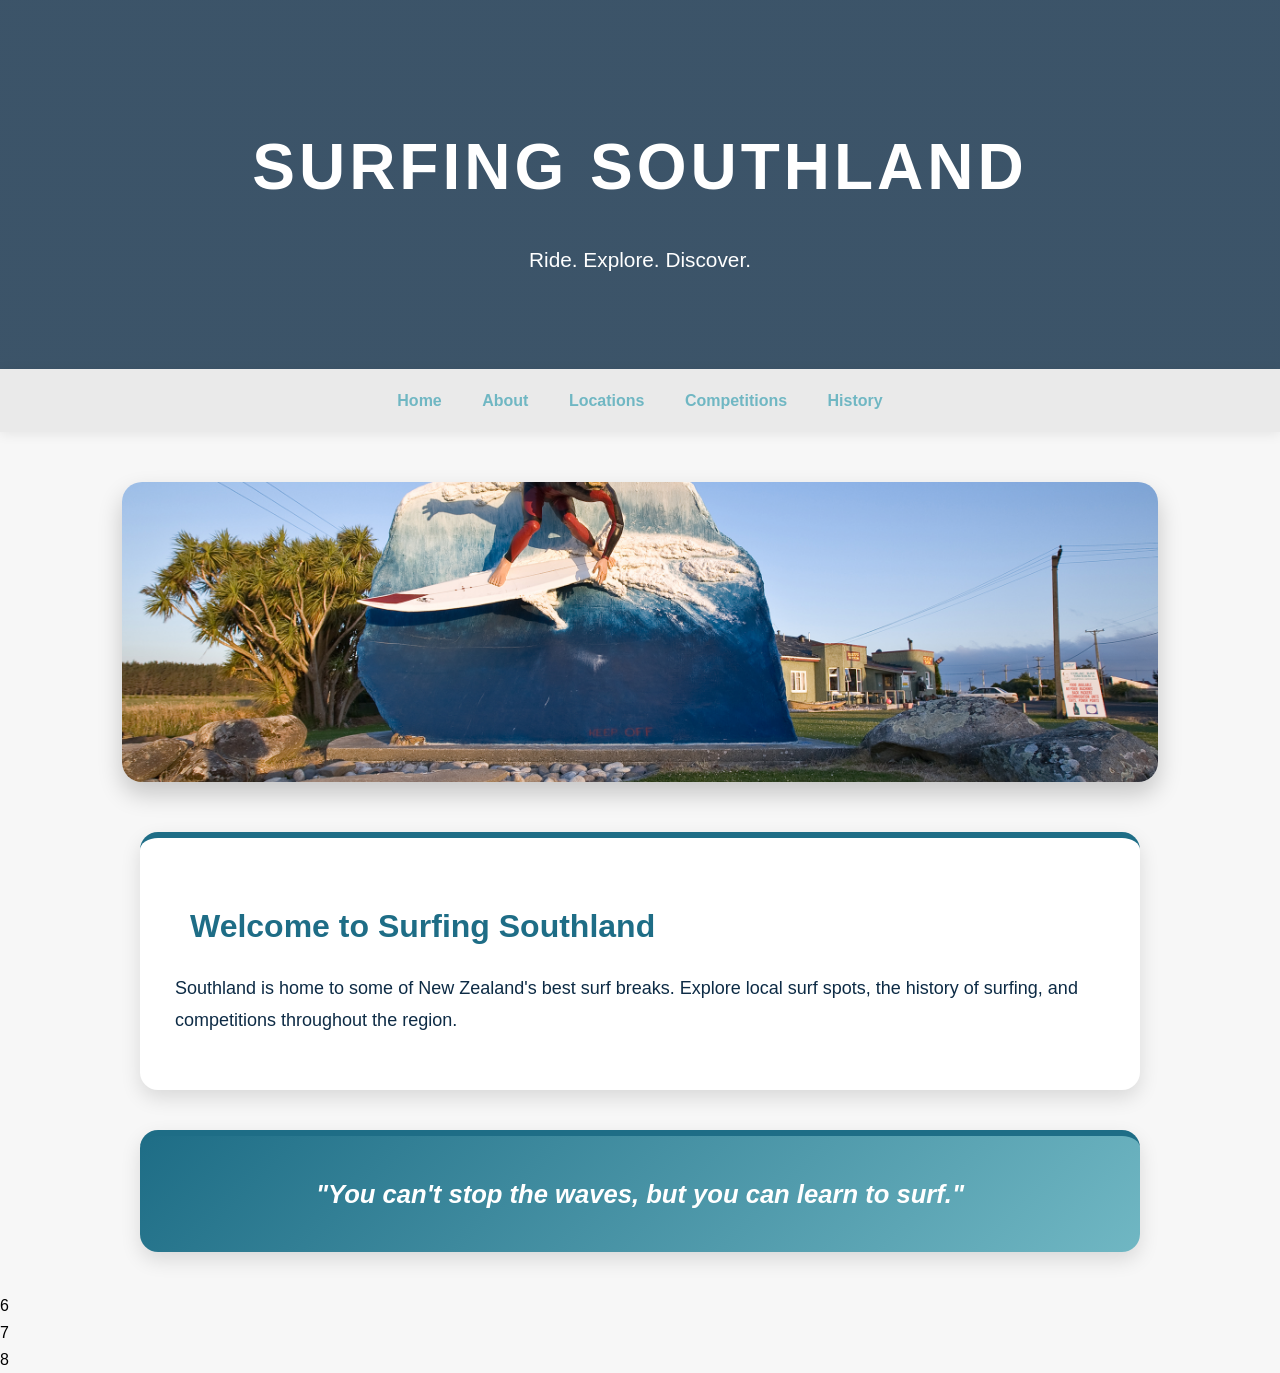
<file: index.html>
<!DOCTYPE html>
<html lang="en">
<head>
    <meta charset="UTF-8">
    <meta name="viewport" content="width=device-width, initial-scale=1.0">
    <title>Document</title>
    <link rel="stylesheet" href="style.css">
</head>
<body>
    <!--cssgridgenerator-->
    <div class="parent">
    <div class="div1">
    <header>
    <h1>SURFING SOUTHLAND</h1>
    <p>Ride. Explore. Discover.</p>
    </header>
     </div>

    <div class="div2">
        <nav>
    <a href="index.html">Home</a>
    <a href="about.html">About</a>
    <a href="locations.html">Locations</a>
    <a href="competitions.html">Competitions</a>
    <a href="history.html">History</a>
</nav>
    <div class="div3">
    <div class="hero-container">
        <img class="hero" src="ColacBayStatue.jpg" alt="Southland Surfing">
        <div class="hero-text">
    
        </div>
    </div>
</div>

   <div class="div4">

    <div class="about-box">
        <h2>Welcome to Surfing Southland</h2>
        <p>
            Southland is home to some of New Zealand's best surf breaks. Explore
            local surf spots, the history of surfing, and competitions throughout
            the region.
        </p>
    </div>

</div>

<div class="div5">

    <div class="about-box quote-box">
        <p>"You can't stop the waves, but you can learn to surf."</p>
    </div>


    <!--Empty Boxes-->
</div>
    <div class="div6">6</div>
    <div class="div7">7</div>
    <div class="div8">8</div>
</div>
</body>
</html>
</file>
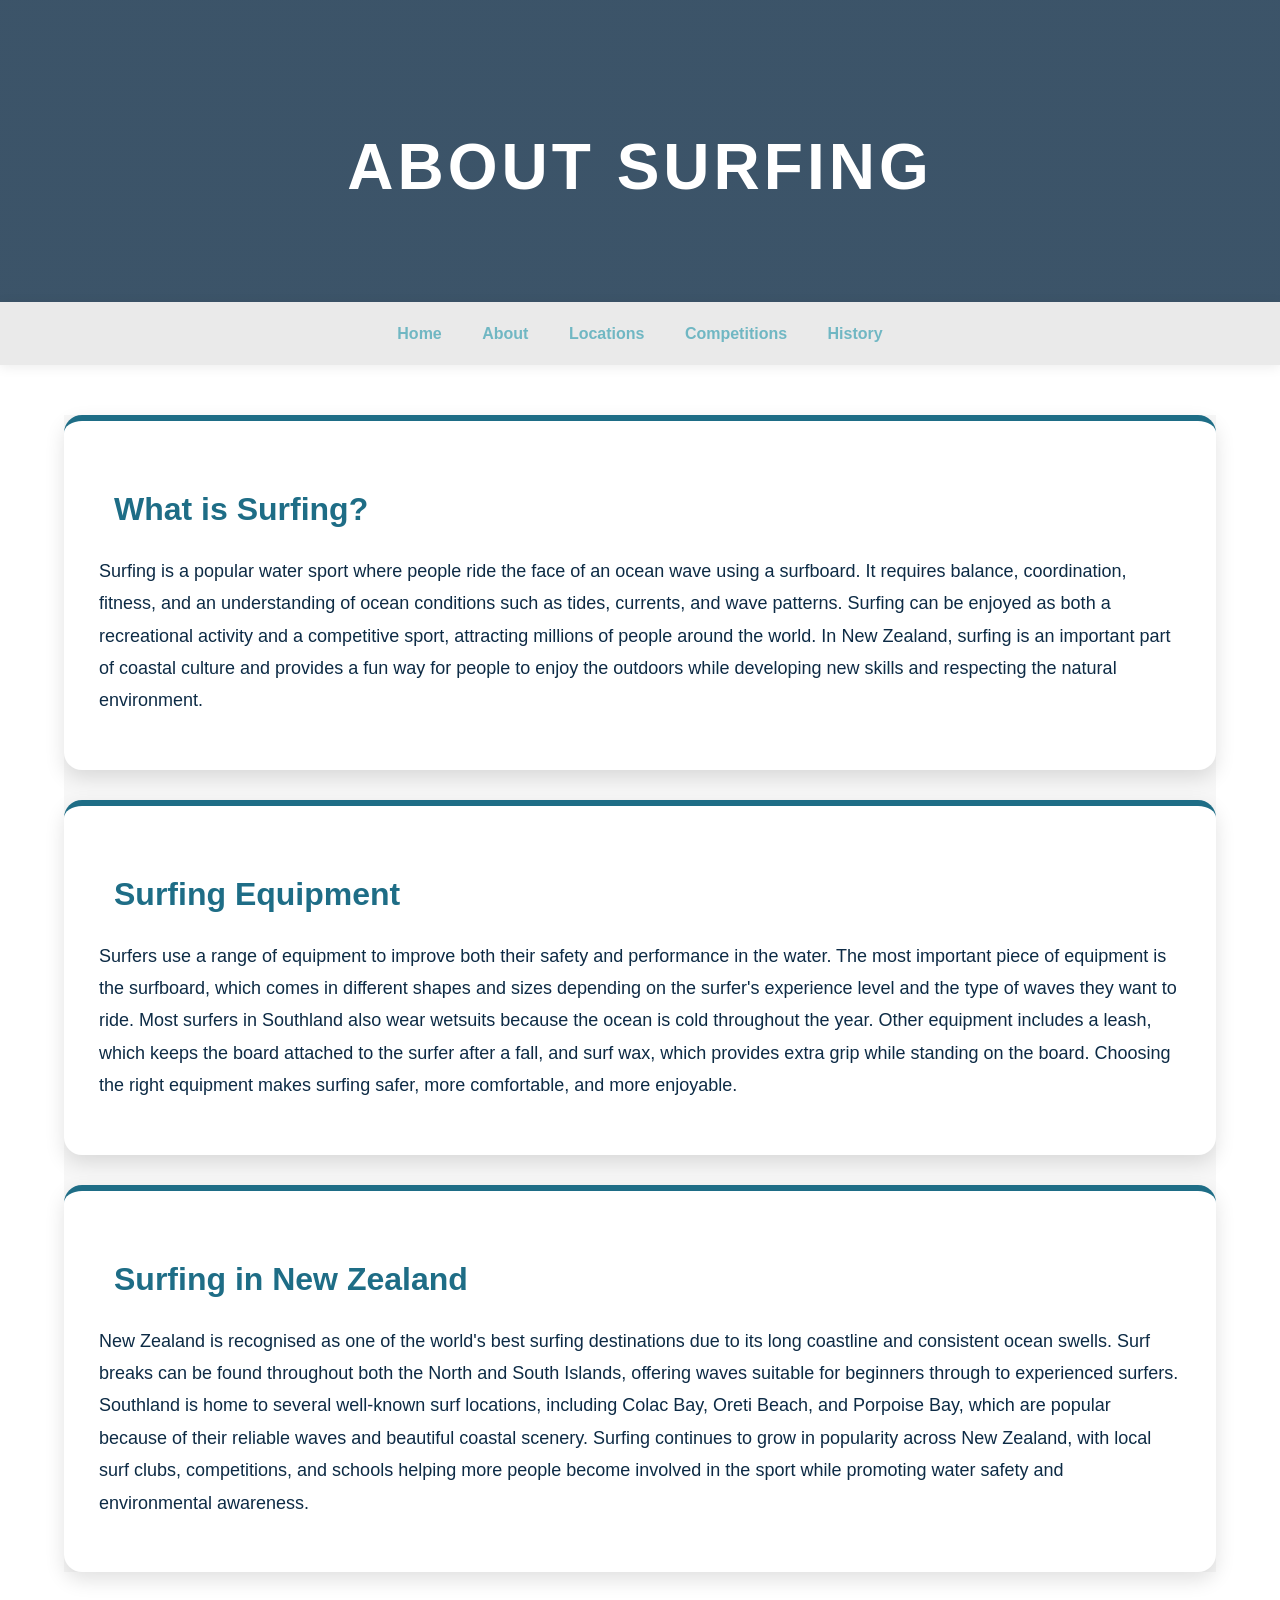
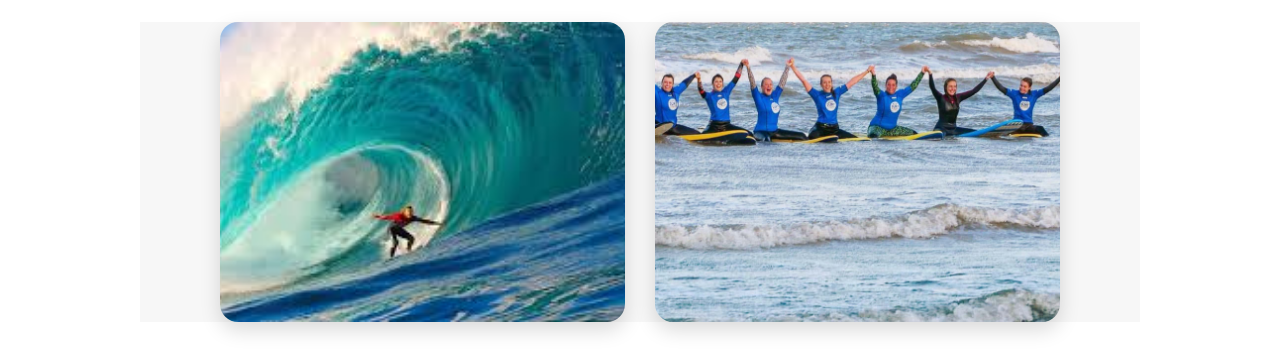
<file: about.html>
<!DOCTYPE html>
<html lang="en">
<head>
    <meta charset="UTF-8">
    <meta name="viewport" content="width=device-width, initial-scale=1.0">
    <title>Document</title>
    <link rel="stylesheet" href="style.css">
</head>
<body>
    <!--cssgridgenerator-->
    <div class="parent">
    <div class="div1">
        <header>
    <h1>ABOUT SURFING</h1>
</header>
    </div>
    <div class="div2">
        <nav>
    <a href="index.html">Home</a>
    <a href="about.html">About</a>
    <a href="locations.html">Locations</a>
    <a href="competitions.html">Competitions</a>
    <a href="history.html">History</a>
</nav>
    </div>

<div class="div3">

    <div class="about-box">
        <h2>What is Surfing?</h2>
        <p>
            Surfing is a popular water sport where people ride the face of an ocean wave using a surfboard. It requires balance, coordination, fitness, and an understanding of ocean conditions such as tides, currents, and wave patterns. Surfing can be enjoyed as both a recreational activity and a competitive sport, attracting millions of people around the world. In New Zealand, surfing is an important part of coastal culture and provides a fun way for people to enjoy the outdoors while developing new skills and respecting the natural environment.
        </p>
    </div>

    <div class="about-box">
        <h2>Surfing Equipment</h2>
        <p>
            Surfers use a range of equipment to improve both their safety and performance in the water. The most important piece of equipment is the surfboard, which comes in different shapes and sizes depending on the surfer's experience level and the type of waves they want to ride. Most surfers in Southland also wear wetsuits because the ocean is cold throughout the year. Other equipment includes a leash, which keeps the board attached to the surfer after a fall, and surf wax, which provides extra grip while standing on the board. Choosing the right equipment makes surfing safer, more comfortable, and more enjoyable.
        </p>
    </div>

    <div class="about-box">
        <h2>Surfing in New Zealand</h2>
        <p>
            New Zealand is recognised as one of the world's best surfing destinations due to its long coastline and consistent ocean swells. Surf breaks can be found throughout both the North and South Islands, offering waves suitable for beginners through to experienced surfers. Southland is home to several well-known surf locations, including Colac Bay, Oreti Beach, and Porpoise Bay, which are popular because of their reliable waves and beautiful coastal scenery. Surfing continues to grow in popularity across New Zealand, with local surf clubs, competitions, and schools helping more people become involved in the sport while promoting water safety and environmental awareness.
        </p>
    </div>

</div>

    <div class="div4">
        <div class="about-images">

    <img src="Surfing.jpg" alt="Surfer riding a wave">

    <img src="SurfSchool.jpg" alt="Surfboard on the beach">

</div>
</div>
   
</div>
</body>
</html>
</file>
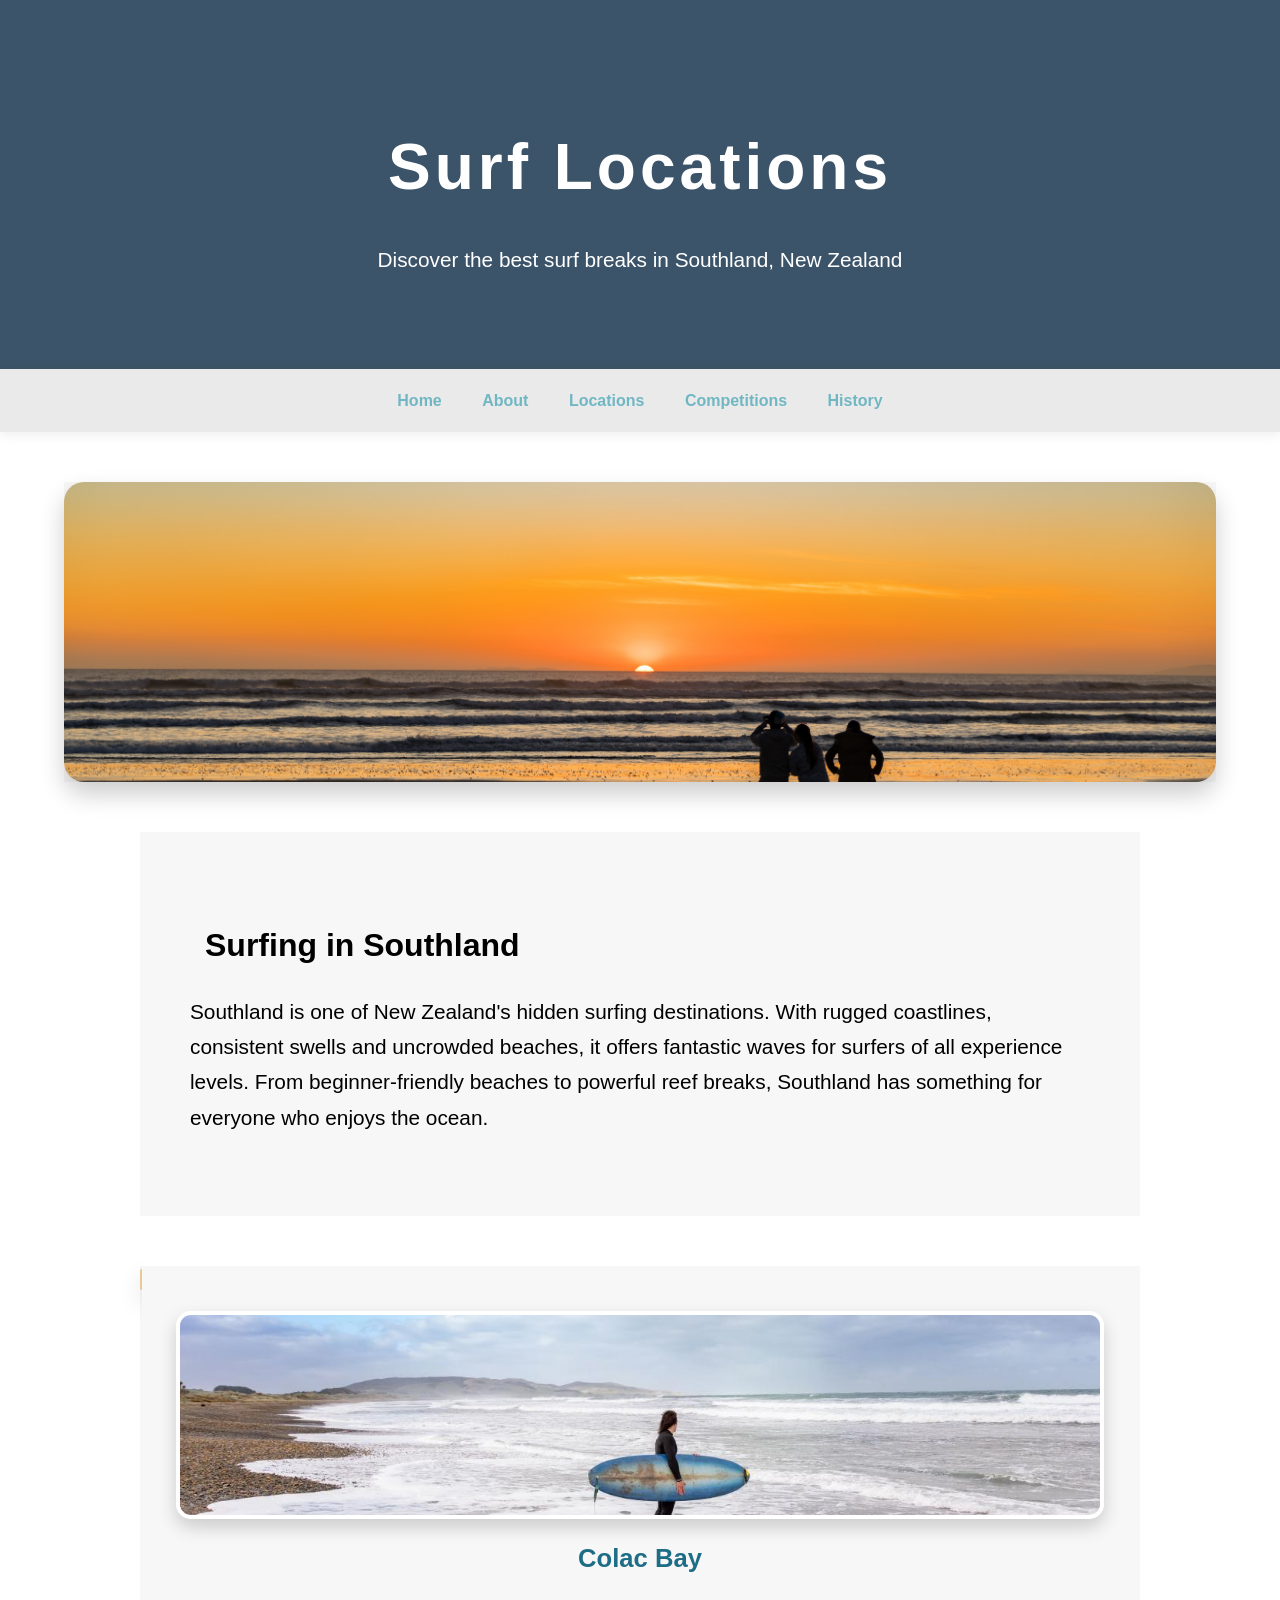
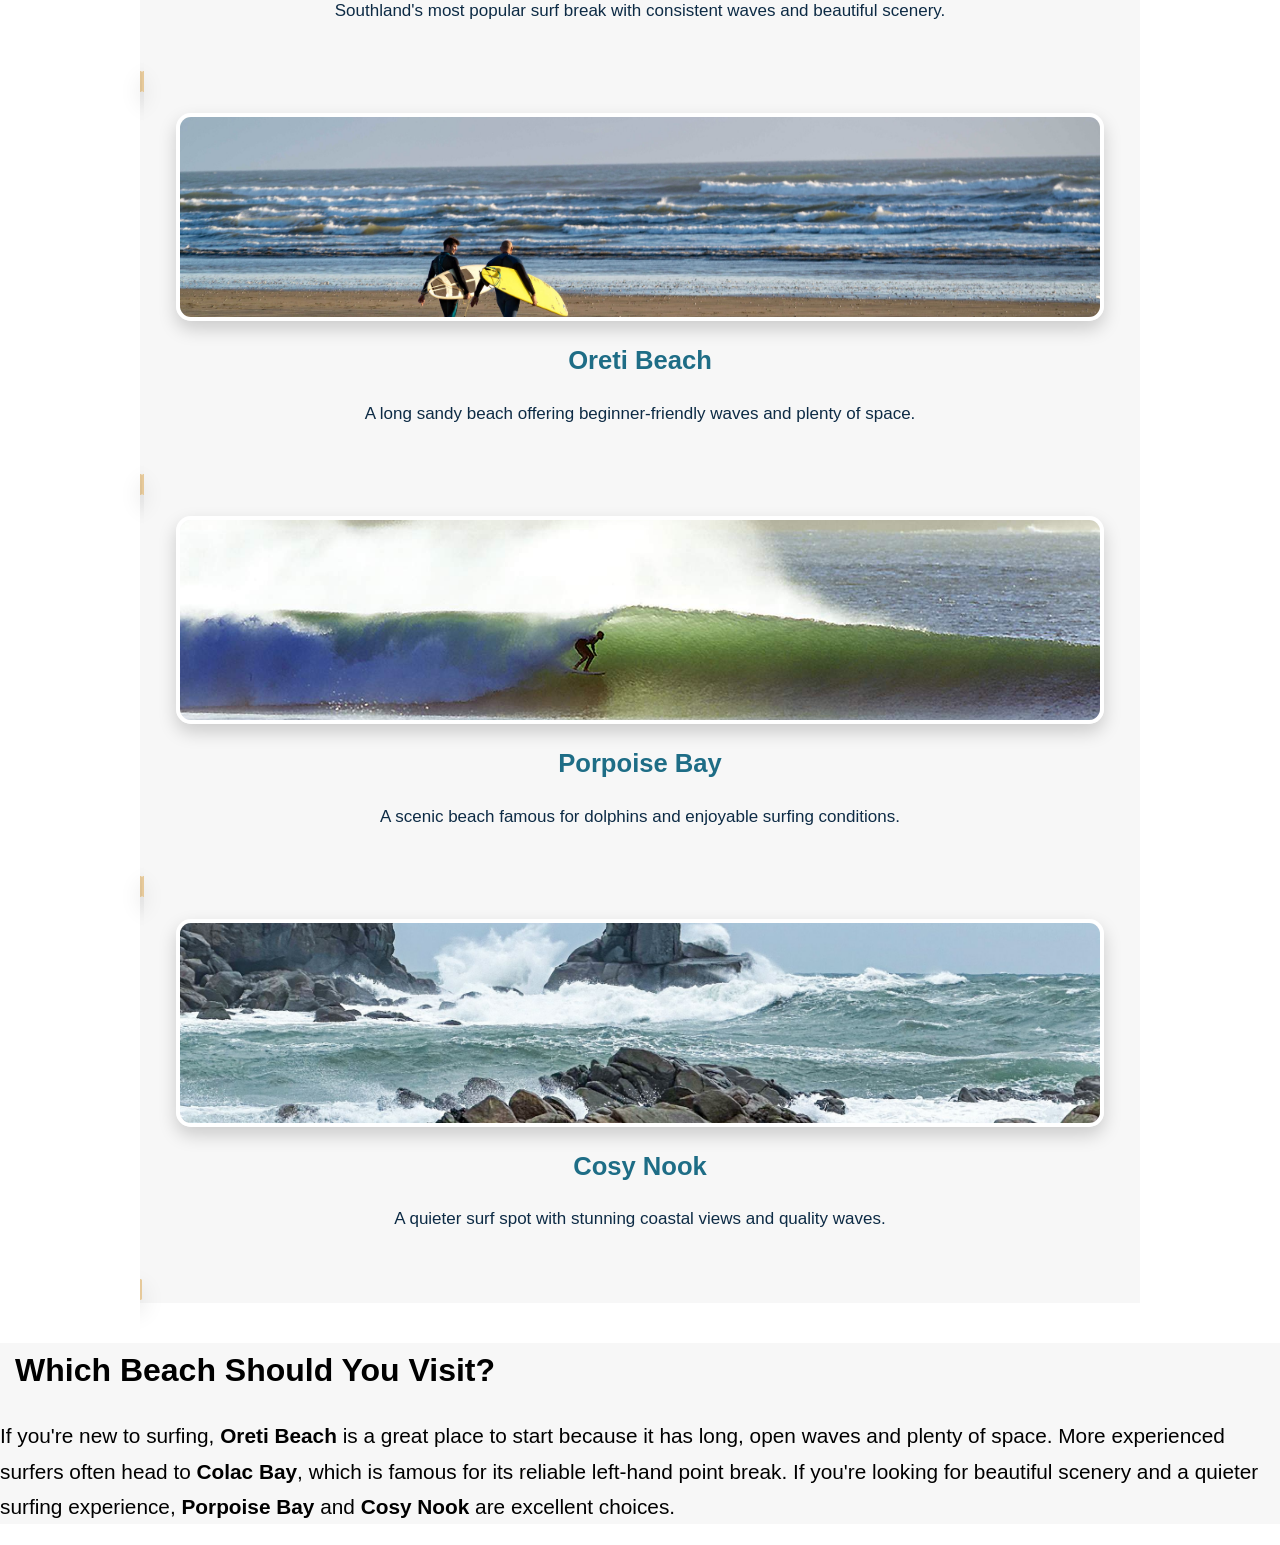
<file: locations.html>
<!DOCTYPE html>
<html lang="en">
<head>
    <meta charset="UTF-8">
    <title>Surf Locations | Surfing Southland</title>
    <link rel="stylesheet" href="style.css">
</head>
<body>
    <!--cssgridgenerator-->
    <div class="parent">
    <div class="div1">
        <header>
        <h1>Surf Locations</h1>
        <p>Discover the best surf breaks in Southland, New Zealand</p>
        </header>
    </div>
    <div class="div2">
        <nav>
    <a href="index.html">Home</a>
    <a href="about.html">About</a>
    <a href="locations.html">Locations</a>
    <a href="competitions.html">Competitions</a>
    <a href="history.html">History</a>
</nav>
    </div>
    <div class="div3">
        <img class="hero" src="OretiBeach.jpg" alt="Southland Coast">
    </div>
    <div class="div4">
        <main class="locations-page">
        
        <h2>Surfing in Southland</h2>

        <p>
            Southland is one of New Zealand's hidden surfing destinations. With rugged coastlines,
            consistent swells and uncrowded beaches, it offers fantastic waves for surfers of all
            experience levels. From beginner-friendly beaches to powerful reef breaks, Southland has
            something for everyone who enjoys the ocean.
        </p>
        </main>
    </div>
    <div class="div5">

        <a href="colacbay.html" class="location-card">
            <img src="Colac_Bay_Southland_New_Zealand_Credit_Air_New_Zealand_2_1__263d8008-71aa-475d-9d23-5d86420305a7.jpg" alt="Colac Bay">
            <h3>Colac Bay</h3>
            <p>Southland's most popular surf break with consistent waves and beautiful scenery.</p>
        </a>

        <a href="oretibeach.html" class="location-card">
            <img src="OretiBeach2.jpg" alt="Oreti Beach">
            <h3>Oreti Beach</h3>
            <p>A long sandy beach offering beginner-friendly waves and plenty of space.</p>
        </a>

        <a href="porpoisebay.html" class="location-card">
            <img src="PorpoiseBay.jpg" alt="Porpoise Bay">
            <h3>Porpoise Bay</h3>
            <p>A scenic beach famous for dolphins and enjoyable surfing conditions.</p>
        </a>

        <a href="cosynook.html" class="location-card">
            <img src="CosyNook.jpg" alt="Cosy Nook">
            <h3>Cosy Nook</h3>
            <p>A quieter surf spot with stunning coastal views and quality waves.</p>
        </a>
    </div>
    <div class="div6">
         <h2>Which Beach Should You Visit?</h2>

        <p>
            If you're new to surfing, <strong>Oreti Beach</strong> is a great place to start because it has long, open waves and plenty of space. More experienced surfers often head to <strong>Colac Bay</strong>, which is famous for its reliable left-hand point break. If you're looking for beautiful scenery and a quieter surfing experience, <strong>Porpoise Bay</strong> and <strong>Cosy Nook</strong> are excellent choices.
        </p>
    </div>
</div>
</body>
</html>
</file>
<file: style.css>
root { 
    --navy:#0D2B45; --ocean:#1E6D86; --seafoam:#70B7C3; --sand:#E6C99A; --light:#F7F7F7; --grey:#EAEAEA;
 }


 body { 
    background:var(--light); color:var(--navy); font-family:'Open Sans', sans-serif; line-height:1.7;
    margin:0; padding:0; box-sizing:border-box;
 }

header { 
    background:linear-gradient( rgba(13,43,69,0.8), rgba(13,43,69,0.8) ); 
    color:white; 
    text-align:center; 
    padding:70px 20px;
 }


 /*This is styling my Headings*/
 h1 { 
    font-family:'Montserrat', sans-serif; 
    font-size:4rem; 
    letter-spacing:4px; 
    margin-bottom:10px;
 }

p { 
    color:var(--seafoam); 
    font-size:1.3rem;
 }

nav { 
    background:#EAEAEA; 
    padding:18px; 
    text-align:center; 
    box-shadow:0 2px 12px rgba(0,0,0,0.08); 
    position:sticky; 
    top:0; 
    z-index:100;
    
 }

 nav a { 
    text-decoration:none; color:#70B7C3; margin:0 18px; font-weight:600;
 }

 nav a:hover { 
    color:var(--ocean); 
}

.hero { 
    width:100%; height:550px; object-fit:cover; display:block;
 }

 main { 
    max-width:1200px; margin:auto; padding:60px 25px;
 }

section { 
    margin-bottom:70px; 
}

h2 { 
    font-family:'Montserrat', sans-serif;
    color:var(--ocean); 
    font-size:2rem; 
    margin-bottom:20px; 
    border-left:6px solid var(--seafoam); 
    padding-left:15px;
}



.div3{ 
    width:90%; 
    max-width:1000px; 
    margin:60px auto; 
} 

.about-box{ 
    background:#FFFFFF;
    border-radius:18px; 
    padding:35px; 
    margin-bottom:35px; 
    box-shadow:0 8px 20px rgba(0,0,0,0.12); 
    border-top:6px solid #1E6D86; 
    transition:0.3s ease; 
} 

.about-box:hover{ 
    transform:translateY(-6px); 
    box-shadow:0 14px 28px rgba(0,0,0,0.18); 
} 

.about-box h2{ 
    color:#1E6D86; 
    font-family:'Montserrat', sans-serif; 
    margin-bottom:15px; 
    font-size:2rem; 
} 

.about-box p{ 
    color:#0D2B45; 
    font-size:18px; 
    line-height:1.8;
 }

 .div4,
.div5{
    width:90%;
    max-width:1000px;
    margin:40px auto;
}

.about-box{
    background:#FFFFFF;
    border-radius:18px;
    padding:35px;
    margin-bottom:30px;
    box-shadow:0 8px 20px rgba(0,0,0,0.12);
    border-top:6px solid #1E6D86;
    transition:0.3s ease;
}

.about-box:hover{
    transform:translateY(-6px);
    box-shadow:0 14px 28px rgba(0,0,0,0.18);
}

.about-box h2{
    font-family:'Montserrat', sans-serif;
    color:#1E6D86;
    font-size:2rem;
    margin-bottom:15px;
}

.about-box p{
    font-family:'Open Sans', sans-serif;
    color:#0D2B45;
    font-size:18px;
    line-height:1.8;
}

.quote-box{
    background:linear-gradient(135deg,#1E6D86,#70B7C3);
    text-align:center;
}

.quote-box p{
    color:white;
    font-size:1.6rem;
    font-style:italic;
    font-weight:600;
    margin:0;
}

.div3{
    width:90%;
    max-width:1200px;
    margin:50px auto;
}

.hero{
    width:100%;
    height:550px;
    object-fit:cover;
    display:block;
    border-radius:20px;
    box-shadow:0 12px 25px rgba(0,0,0,0.2);
    transition:transform 0.4s ease, box-shadow 0.4s ease;
}

.hero:hover{
    transform:scale(1.02);
    box-shadow:0 18px 35px rgba(0,0,0,0.3);
}

.about-images{
    width:90%;
    max-width:1000px;
    margin:40px auto;
    display:flex;
    justify-content:center;
    gap:30px;
    flex-wrap:wrap;
}

.about-images img{
    width:45%;
    min-width:300px;
    height:300px;
    object-fit:cover;
    border-radius:18px;
    box-shadow:0 8px 20px rgba(0,0,0,0.15);
    transition:0.3s ease;
}

.about-images img:hover{
    transform:scale(1.03);
    box-shadow:0 14px 28px rgba(0,0,0,0.25);
}

.locations-page{
    width:90%;
    max-width:1200px;
    margin:50px auto;
}

.locations-grid{
    display:grid;
    grid-template-columns:repeat(auto-fit,minmax(280px,1fr));
    gap:35px;
    margin:50px 0;
}

.location-card{
    background:#FFFFFF;
    border:2px solid #E6C99A;
    border-radius:22px;
    text-decoration:none;
    color:#0D2B45;
    overflow:hidden;
    box-shadow:0 10px 25px rgba(0,0,0,0.12);
    transition:all 0.3s ease;
}

.location-card:hover{
    transform:translateY(-10px);
    border-color:#70B7C3;
    box-shadow:0 18px 35px rgba(0,0,0,0.22);
}

.location-card img{
    width:90%;
    height:220px;
    object-fit:cover;
    display:block;
    margin:18px auto;
    border-radius:15px;
    border:4px solid #FFFFFF;
    box-shadow:0 8px 18px rgba(0,0,0,0.18);
    transition:0.3s ease;
}

.location-card:hover img{
    transform:scale(1.04);
}

.location-card h3{
    font-family:'Montserrat', sans-serif;
    color:#1E6D86;
    text-align:center;
    margin:15px 20px 10px;
    font-size:1.6rem;
}

.location-card p{
    text-align:center;
    padding:0 20px 25px;
    line-height:1.7;
    font-size:17px;
}

.hero-container{
    width:90%;
    max-width:1200px;
    margin:40px auto;
}

.hero{
    width:100%;
    height:500px;
    object-fit:cover;
    border-radius:20px;
    box-shadow:0 12px 25px rgba(0,0,0,0.2);
}

.tips-box{
    background:#FFFFFF;
    border-radius:22px;
    padding:40px;
    margin-top:50px;
    box-shadow:0 10px 25px rgba(0,0,0,0.12);
}

.tips-box h2{
    text-align:center;
    color:#1E6D86;
    margin-bottom:35px;
    font-family:'Montserrat', sans-serif;
}

.tips-grid{
    display:grid;
    grid-template-columns:repeat(auto-fit,minmax(240px,1fr));
    gap:25px;
}

.tip{
    background:#F7F7F7;
    border-top:6px solid #70B7C3;
    border-radius:15px;
    padding:25px;
    text-align:center;
    line-height:1.8;
    box-shadow:0 5px 15px rgba(0,0,0,0.08);
    transition:all 0.3s ease;
}

.tip:hover{
    background:#EAF6F8;
    transform:translateY(-5px);
    box-shadow:0 10px 20px rgba(0,0,0,0.15);
}

    .locations-grid{
        grid-template-columns:1fr;
    }

    .tips-grid{
        grid-template-columns:1fr;
    }

    .hero{
        height:300px;
    }

    .location-card img{
        width:92%;
        height:200px;
    }

    .location-info{
    max-width:1000px;
    margin:60px auto;
    padding:35px;
    background:#FFFFFF;
    border-radius:20px;
    border-top:6px solid #1E6D86;
    box-shadow:0 10px 25px rgba(0,0,0,0.15);
    text-align:center;
}

.location-info h2{
    font-family:'Montserrat', sans-serif;
    color:#1E6D86;
    font-size:2rem;
    margin-bottom:20px;
}

.location-info p{
    font-family:'Open Sans', sans-serif;
    color:#0D2B45;
    font-size:18px;
    line-height:1.8;
    max-width:800px;
    margin:auto;
}

.location-info:hover{
    transform:translateY(-5px);
    transition:0.3s ease;
    box-shadow:0 15px 30px rgba(0,0,0,0.2);
}

.parent > div {
    background-color: #F7F7F7;
}
    
.div1 {
    grid-column: span 4 / span 4;
}

.div2 {
    grid-column: span 4 / span 4;
    grid-row-start: 2;
}

.div3 {
    grid-column: span 4 / span 4;
    grid-row-start: 3;
}

.div4 {
    grid-row-start: 4;
}

.div5 {
    grid-row-start: 4;
}

.div6 {
    grid-row-start: 4;
}

.div7 {
    grid-row-start: 4;
}

.div8 {
    grid-column: span 4 / span 4;
}
</file>
